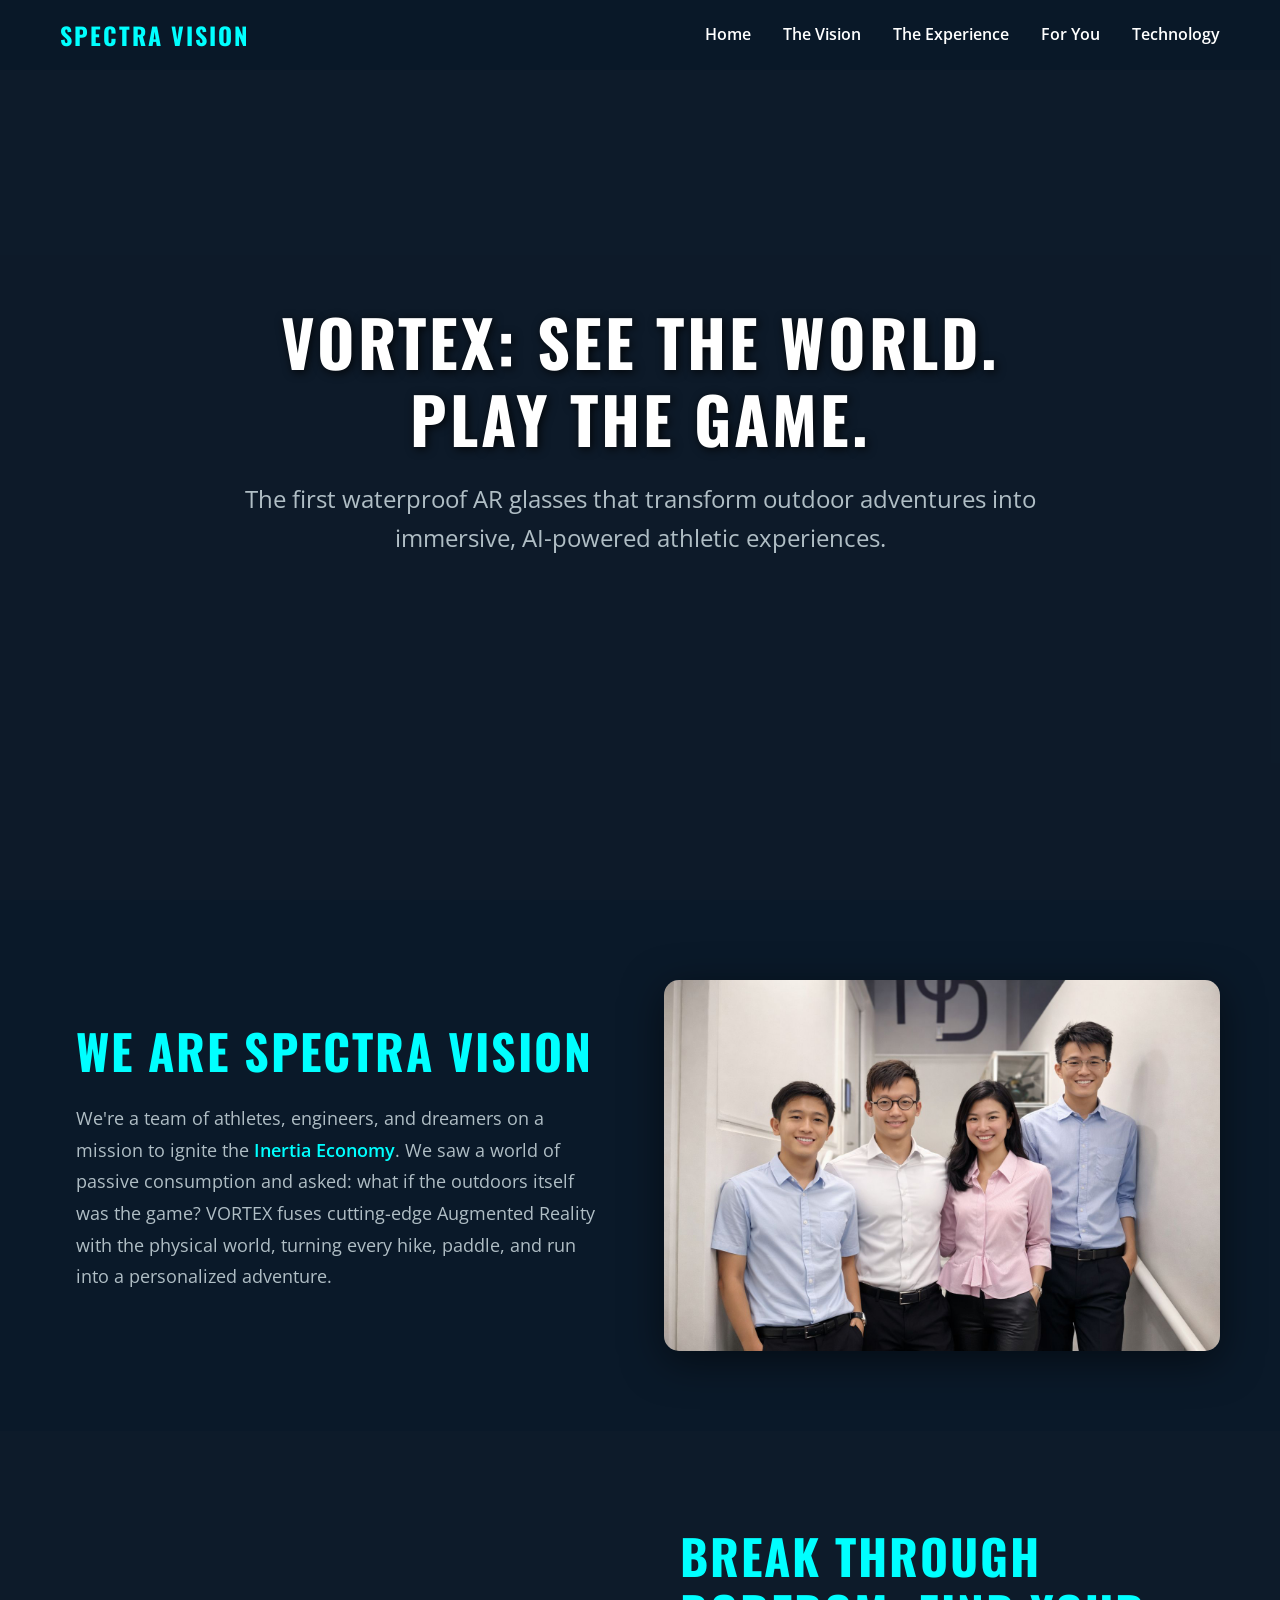
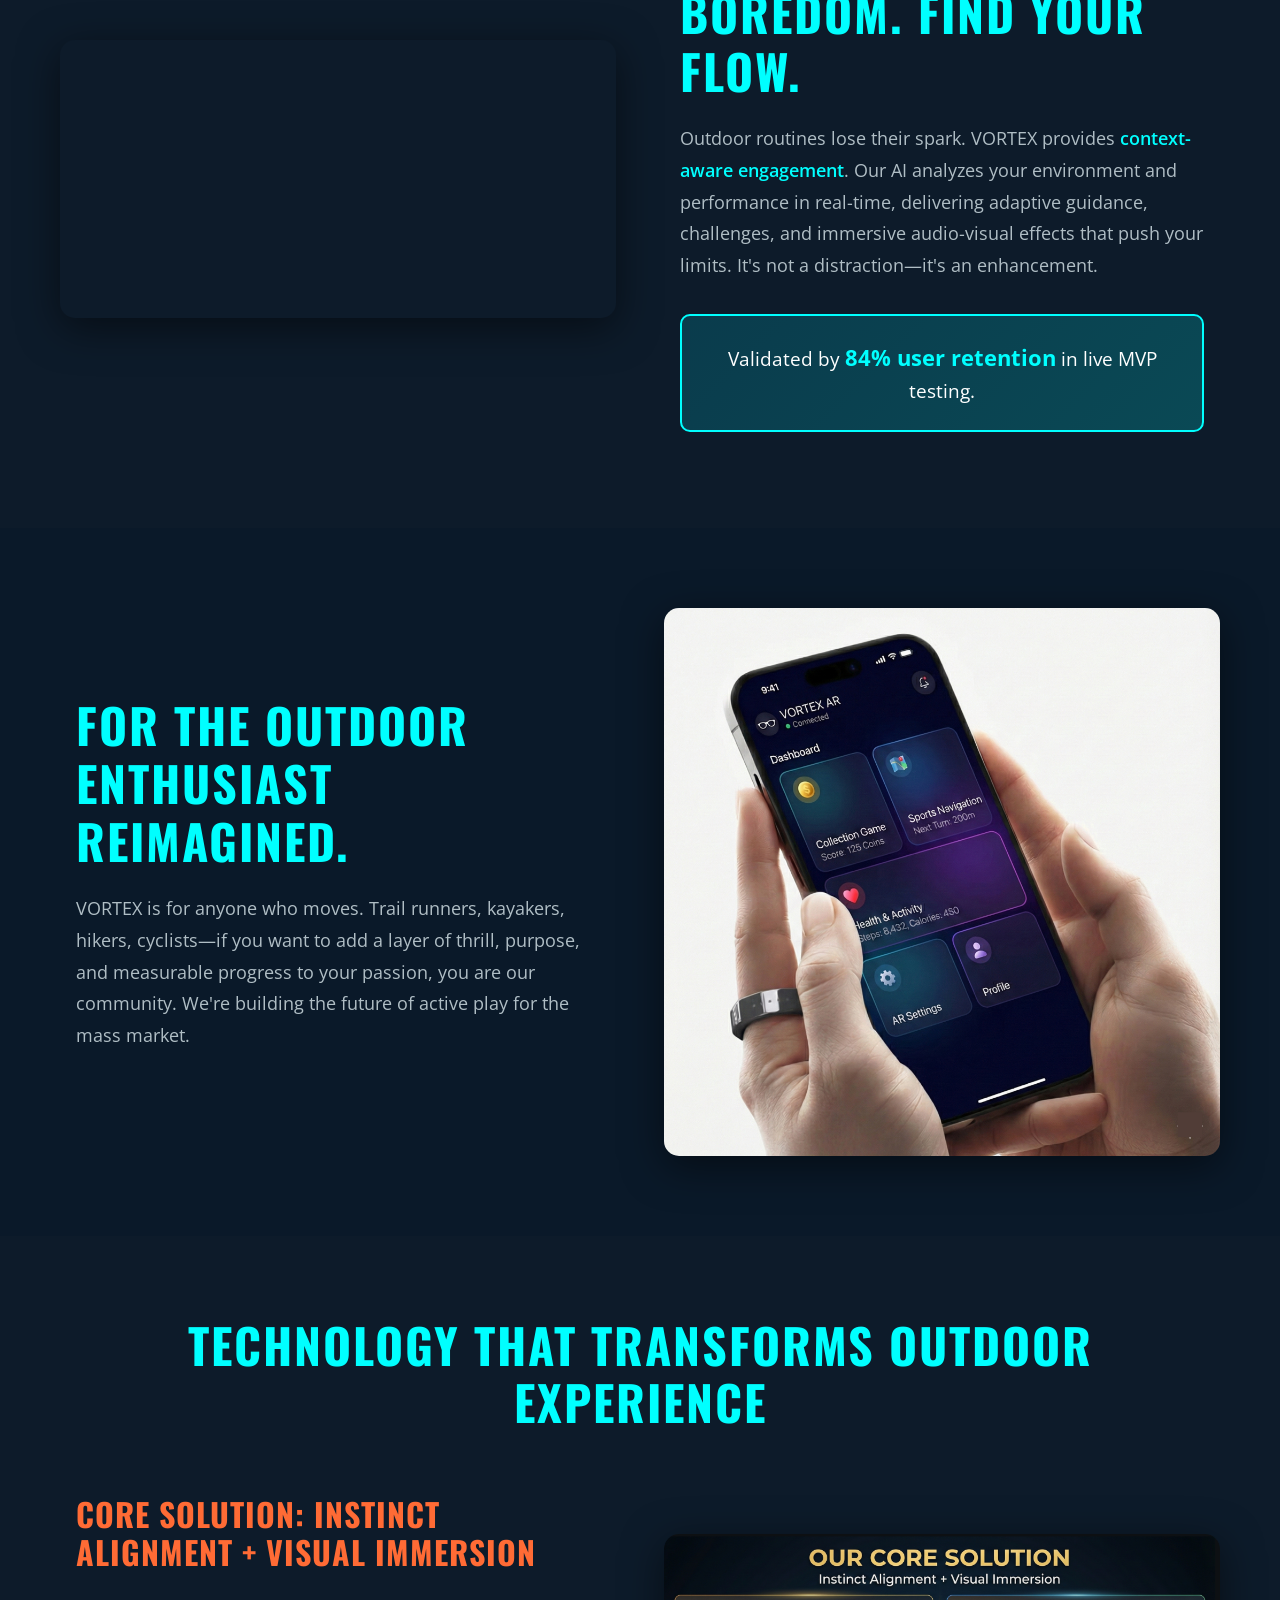
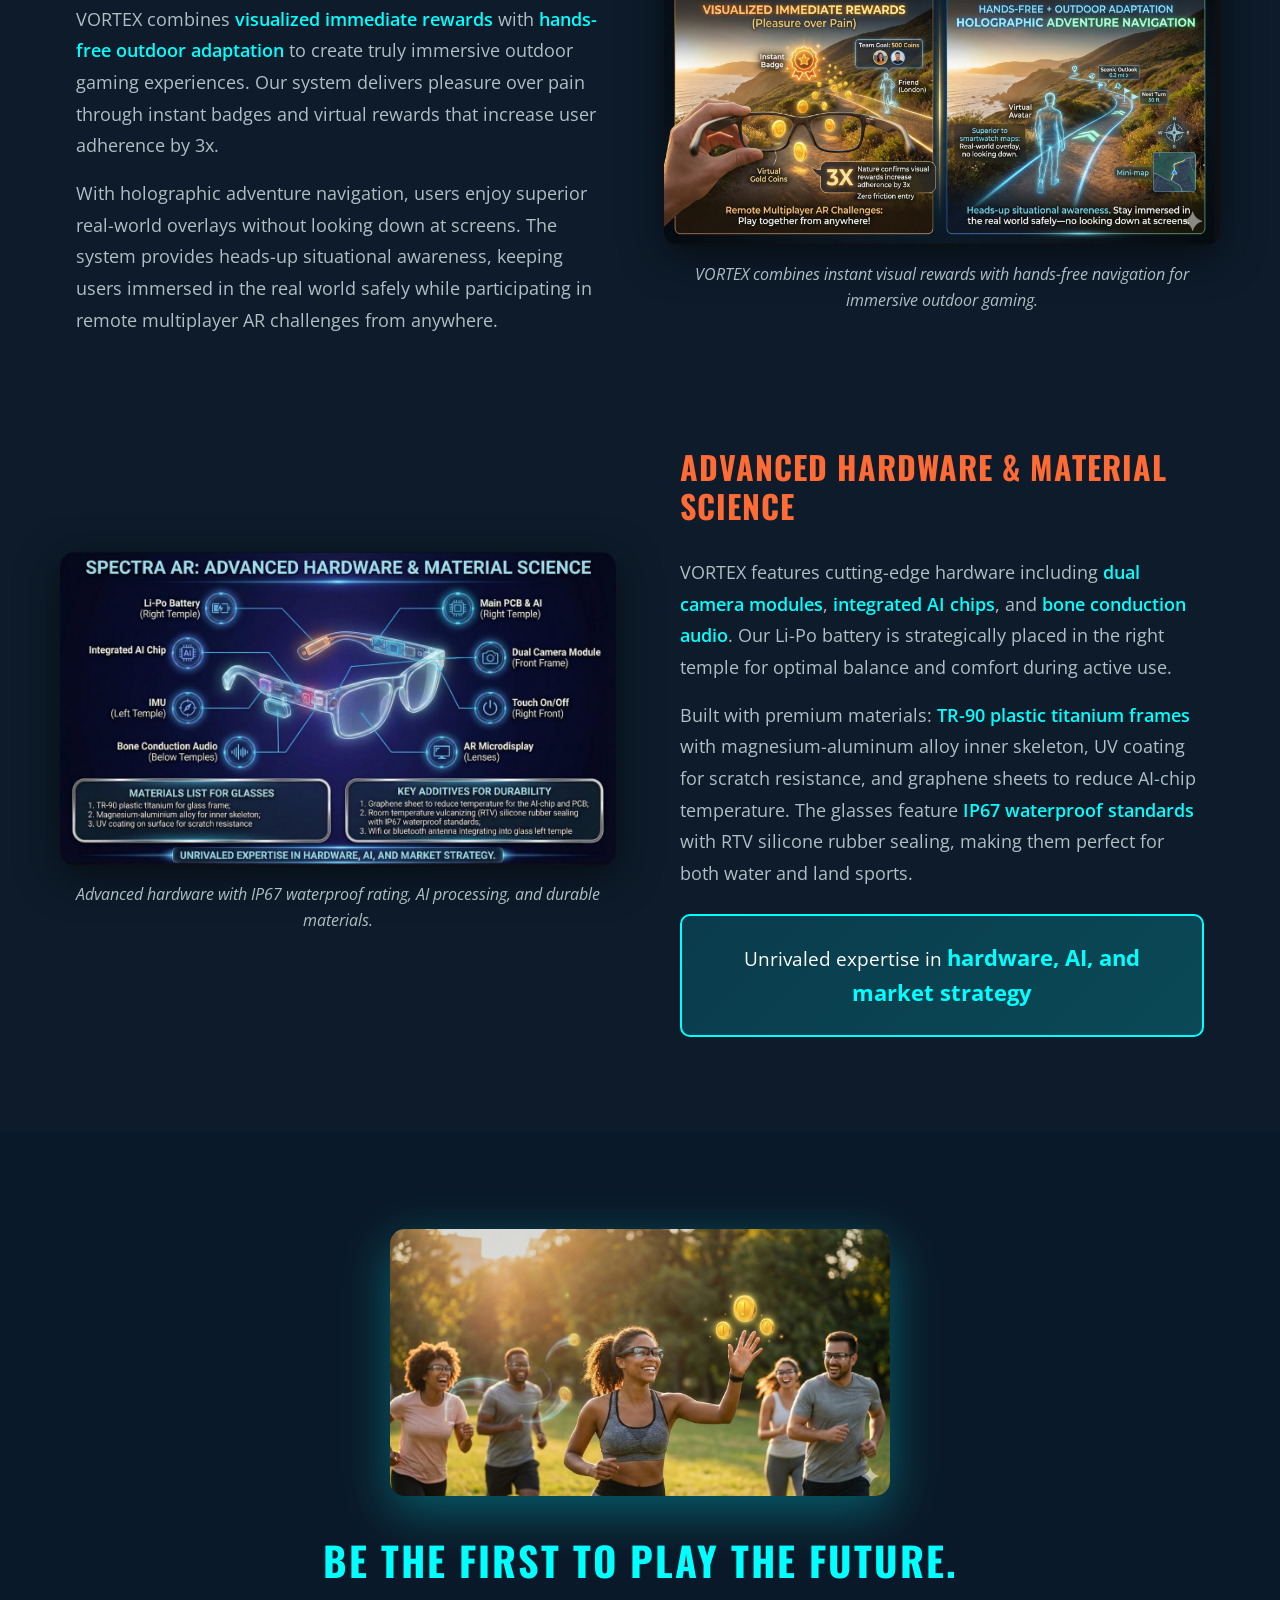
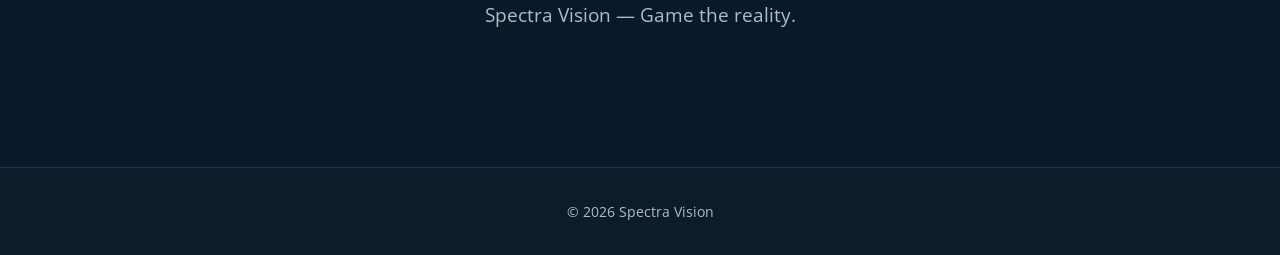
<file: index.html>
<!DOCTYPE html>
<html lang="en">
<head>
    <meta charset="UTF-8">
    <meta name="viewport" content="width=device-width, initial-scale=1.0">
    <meta name="description" content="VORTEX AR Gaming Glasses by Spectra Vision - Waterproof AR glasses that transform outdoor activities into immersive, AI-powered athletic experiences.">
    <title>VORTEX AR Gaming Glasses | Spectra Vision</title>
    
    <!-- Google Fonts -->
    <link rel="preconnect" href="https://fonts.googleapis.com">
    <link rel="preconnect" href="https://fonts.gstatic.com" crossorigin>
    <link href="https://fonts.googleapis.com/css2?family=Oswald:wght@400;600;700&family=Open+Sans:wght@400;600&display=swap" rel="stylesheet">
    
    <!-- FontAwesome -->
    <link rel="stylesheet" href="https://cdnjs.cloudflare.com/ajax/libs/font-awesome/6.4.0/css/all.min.css">
    
    <!-- Stylesheet -->
    <link rel="stylesheet" href="style.css">
</head>
<body>
    <!-- Navigation -->
    <nav class="navbar" id="navbar">
        <div class="nav-container">
            <div class="logo">SPECTRA VISION</div>
            <button class="mobile-menu-toggle" id="mobileMenuToggle" aria-label="Toggle menu">
                <span></span>
                <span></span>
                <span></span>
            </button>
            <ul class="nav-menu" id="navMenu">
                <li><a href="#home" class="nav-link">Home</a></li>
                <li><a href="#vision" class="nav-link">The Vision</a></li>
                <li><a href="#experience" class="nav-link">The Experience</a></li>
                <li><a href="#built-for-you" class="nav-link">For You</a></li>
                <li><a href="#technology" class="nav-link">Technology</a></li>
            </ul>
        </div>
    </nav>

    <!-- Hero Section -->
    <section id="home" class="hero">
        <div class="hero-background">
            <video autoplay loop muted playsinline>
              <source src="InnoX hero.mp4" type="video/mp4">
              Your browser does not support the video tag.
            </video>
            <div class="hero-overlay"></div>
        </div>
        <div class="hero-content">
            <h1 class="hero-headline">VORTEX: See the World. Play the Game.</h1>
            <p class="hero-subheadline">The first waterproof AR glasses that transform outdoor adventures into immersive, AI-powered athletic experiences.</p>
        </div>
    </section>

    <!-- The Vision Section -->
    <section id="vision" class="vision-section">
        <div class="container">
            <div class="two-column-grid">
                <div class="column text-column">
                    <h2 class="section-headline">We Are Spectra Vision</h2>
                    <p class="section-body">We're a team of athletes, engineers, and dreamers on a mission to ignite the <strong>Inertia Economy</strong>. We saw a world of passive consumption and asked: what if the outdoors itself was the game? VORTEX fuses cutting-edge Augmented Reality with the physical world, turning every hike, paddle, and run into a personalized adventure.</p>
                </div>
                <div class="column image-column">
                    <img src="InnoX spectra vision.jpeg" alt="Spectra Vision team" class="rounded-image shadow-image">
                </div>
            </div>
        </div>
    </section>

    <!-- The Experience Section -->
    <section id="experience" class="experience-section">
        <div class="container">
            <div class="two-column-grid reverse-mobile">
                <div class="column image-column">
                    <video autoplay loop muted playsinline>
                      <source src="InnoX runner.mp4" type="video/mp4">
                      Your browser does not support the video tag.
                    </video>
                </div>
                <div class="column text-column">
                    <h2 class="section-headline">Break Through Boredom. Find Your Flow.</h2>
                    <p class="section-body">Outdoor routines lose their spark. VORTEX provides <strong>context-aware engagement</strong>. Our AI analyzes your environment and performance in real-time, delivering adaptive guidance, challenges, and immersive audio-visual effects that push your limits. It's not a distraction—it's an enhancement.</p>
                    <div class="stat-box">
                        <p class="stat-text">Validated by <strong>84% user retention</strong> in live MVP testing.</p>
                    </div>
                </div>
            </div>
        </div>
    </section>

    <!-- Built For You Section -->
    <section id="built-for-you" class="built-for-you-section">
        <div class="container">
            <div class="two-column-grid">
                <div class="column text-column">
                    <h2 class="section-headline">For the Outdoor Enthusiast Reimagined.</h2>
                    <p class="section-body">VORTEX is for anyone who moves. Trail runners, kayakers, hikers, cyclists—if you want to add a layer of thrill, purpose, and measurable progress to your passion, you are our community. We're building the future of active play for the mass market.</p>
                </div>
                <div class="column image-column">
                    <img src="InnoX phone.png" alt="Person using phone." class="rounded-image shadow-image">
                </div>
            </div>
        </div>
    </section>

    <!-- Technology & Solution Section -->
    <section id="technology" class="technology-section">
        <div class="container">
            <h2 class="section-headline center-headline">Technology That Transforms Outdoor Experience</h2>
            
            <!-- Core Solution Section -->
            <div class="two-column-grid">
                <div class="column text-column">
                    <h3 class="subsection-headline">Core Solution: Instinct Alignment + Visual Immersion</h3>
                    <p class="section-body">
                        VORTEX combines <strong>visualized immediate rewards</strong> with <strong>hands-free outdoor adaptation</strong> to create truly immersive outdoor gaming experiences. Our system delivers pleasure over pain through instant badges and virtual rewards that increase user adherence by 3x.
                    </p>
                    <p class="section-body">
                        With holographic adventure navigation, users enjoy superior real-world overlays without looking down at screens. The system provides heads-up situational awareness, keeping users immersed in the real world safely while participating in remote multiplayer AR challenges from anywhere.
                    </p>
                    <!--
                        <div class="stat-box" style="margin-top: 1.5rem;">
                            <p class="stat-text">Nature confirms visual rewards increase <strong>user adherence by 3x</strong></p>
                        </div>
                    -->
                </div>
                <div class="column image-column">
                    <img src="InnoX solution.png" alt="VORTEX Core Solution Diagram" class="rounded-image shadow-image">
                    <p class="chart-caption" style="margin-top: 1rem; text-align: center;">
                        VORTEX combines instant visual rewards with hands-free navigation for immersive outdoor gaming.
                    </p>
                </div>
            </div>

            <!-- Hardware Components Section -->
            <div class="two-column-grid reverse-mobile" style="margin-top: 4rem;">
                <div class="column image-column">
                    <img src="InnoX hardware.jpeg" alt="VORTEX Hardware Components Diagram" class="rounded-image shadow-image">
                    <p class="chart-caption" style="margin-top: 1rem; text-align: center;">
                        Advanced hardware with IP67 waterproof rating, AI processing, and durable materials.
                    </p>
                </div>
                <div class="column text-column">
                    <h3 class="subsection-headline">Advanced Hardware & Material Science</h3>
                    <p class="section-body">
                        VORTEX features cutting-edge hardware including <strong>dual camera modules</strong>, <strong>integrated AI chips</strong>, and <strong>bone conduction audio</strong>. Our Li-Po battery is strategically placed in the right temple for optimal balance and comfort during active use.
                    </p>
                    <p class="section-body">
                        Built with premium materials: <strong>TR-90 plastic titanium frames</strong> with magnesium-aluminum alloy inner skeleton, UV coating for scratch resistance, and graphene sheets to reduce AI-chip temperature. The glasses feature <strong>IP67 waterproof standards</strong> with RTV silicone rubber sealing, making them perfect for both water and land sports.
                    </p>
                    <div class="stat-box" style="margin-top: 1.5rem;">
                        <p class="stat-text">Unrivaled expertise in <strong>hardware, AI, and market strategy</strong></p>
                    </div>
                </div>
            </div>
        </div>
    </section>
    
    <!-- Final CTA Section -->
    <section id="cta-section" class="cta-section">
        <div class="container">
            <div class="cta-content">
                <img src="InnoX thank you.jpeg" alt="VORTEX AR Gaming Glasses product shot" class="cta-product-image">
                <h2 class="cta-headline">Be the First to Play the Future.</h2>
                <p class="cta-subheadline">Spectra Vision — Game the reality.</p>
                <!--
                    <form class="cta-form" id="ctaForm" action="https://formspree.io/f/YOUR_FORM_ID" method="POST">
                        <div class="form-group">
                            <input type="email" id="emailInput" name="email" placeholder="Enter your email address" required aria-label="Email address">
                            <button type="submit" class="btn-submit">Secure My Early Bird Access</button>
                        </div>
                        <div class="form-message" id="formMessage"></div>
                    </form>
                -->
            </div>
        </div>
    </section>

    <!-- Footer -->
    <footer class="footer">
        <div class="container">
            <p class="copyright">&copy; 2026 Spectra Vision</p>
        </div>
    </footer>

    <!-- JavaScript -->
    <script src="script.js"></script>
</body>
</html>
</file>
<file: style.css>
/* ============================================
   CSS Variables for Color Scheme
   ============================================ */
:root {
    --deep-blue: #0a1929;
    --teal: #00bcd4;
    --electric-orange: #ff6b35;
    --electric-cyan: #00ffff;
    --dark-bg: #0d1b2a;
    --dark-overlay: rgba(13, 27, 42, 0.85);
    --text-light: #ffffff;
    --text-gray: #b0bec5;
    --accent-blue: #1976d2;
}

/* ============================================
   Reset & Base Styles
   ============================================ */
* {
    margin: 0;
    padding: 0;
    box-sizing: border-box;
}

html {
    scroll-behavior: smooth;
}

body {
    font-family: 'Open Sans', sans-serif;
    color: var(--text-light);
    background-color: var(--dark-bg);
    line-height: 1.6;
    overflow-x: hidden;
}

h1, h2, h3 {
    font-family: 'Oswald', sans-serif;
    font-weight: 700;
    line-height: 1.2;
}

.container {
    max-width: 1200px;
    margin: 0 auto;
    padding: 0 20px;
}

/* ============================================
   Navigation
   ============================================ */
.navbar {
    position: fixed;
    top: 0;
    left: 0;
    right: 0;
    background-color: rgba(10, 25, 41, 0.95);
    backdrop-filter: blur(10px);
    z-index: 1000;
    padding: 1rem 0;
    transition: all 0.3s ease;
}

.nav-container {
    max-width: 1200px;
    margin: 0 auto;
    padding: 0 20px;
    display: flex;
    justify-content: space-between;
    align-items: center;
}

.logo {
    font-family: 'Oswald', sans-serif;
    font-size: 1.5rem;
    font-weight: 700;
    color: var(--electric-cyan);
    letter-spacing: 2px;
}

.nav-menu {
    display: flex;
    list-style: none;
    gap: 2rem;
    align-items: center;
}

.nav-link {
    color: var(--text-light);
    text-decoration: none;
    font-weight: 600;
    transition: color 0.3s ease;
    position: relative;
}

.nav-link:hover {
    color: var(--electric-cyan);
}

.nav-link.cta-button {
    background: linear-gradient(135deg, var(--electric-orange), var(--electric-cyan));
    padding: 0.5rem 1.5rem;
    border-radius: 25px;
    color: var(--dark-bg);
    font-weight: 700;
}

.nav-link.cta-button:hover {
    transform: translateY(-2px);
    box-shadow: 0 4px 15px rgba(0, 255, 255, 0.4);
}

.mobile-menu-toggle {
    display: none;
    flex-direction: column;
    background: transparent;
    border: none;
    cursor: pointer;
    padding: 0.5rem;
    gap: 4px;
}

.mobile-menu-toggle span {
    width: 25px;
    height: 3px;
    background-color: var(--text-light);
    transition: all 0.3s ease;
    border-radius: 2px;
}

/* ============================================
   Hero Section
   ============================================ */
.hero {
    position: relative;
    height: 100vh;
    min-height: 600px;
    display: flex;
    align-items: center;
    justify-content: center;
    overflow: hidden;
}

.hero-background {
    position: absolute;
    top: 0;
    left: 0;
    width: 100%;
    height: 100%;
    z-index: 1;
}

.hero-gif {
    width: 100%;
    height: 100%;
    object-fit: cover;
}

.hero-overlay {
    position: absolute;
    top: 0;
    left: 0;
    width: 100%;
    height: 100%;
    background: var(--dark-overlay);
    z-index: 2;
}

.hero-content {
    position: relative;
    z-index: 3;
    text-align: center;
    padding: 0 20px;
    max-width: 900px;
}

.hero-headline {
    font-size: 4rem;
    margin-bottom: 1.5rem;
    text-transform: uppercase;
    letter-spacing: 3px;
    color: var(--text-light);
    text-shadow: 2px 2px 10px rgba(0, 0, 0, 0.8);
}

.hero-subheadline {
    font-size: 1.5rem;
    margin-bottom: 2.5rem;
    color: var(--text-gray);
    font-weight: 400;
}

.btn-primary {
    display: inline-block;
    padding: 1rem 2.5rem;
    background: linear-gradient(135deg, var(--electric-orange), var(--electric-cyan));
    color: var(--dark-bg);
    text-decoration: none;
    font-weight: 700;
    font-size: 1.1rem;
    border-radius: 30px;
    text-transform: uppercase;
    letter-spacing: 1px;
    transition: all 0.3s ease;
    box-shadow: 0 4px 20px rgba(255, 107, 53, 0.4);
}

.btn-primary:hover {
    transform: translateY(-3px);
    box-shadow: 0 6px 30px rgba(0, 255, 255, 0.6);
}

/* ============================================
   Video Styles
   ============================================ */
video {
    max-width: 100%;
    height: auto;
    display: block;
}

/* Update Hero Section video specifically */
.hero-background video {
    width: 100%;
    height: 100%;
    object-fit: cover;
}

/* Update Experience Section video */
.experience-section .image-column video {
    width: 100%;
    max-width: 600px; /* Reasonable size */
    height: auto;
    border-radius: 15px;
    box-shadow: 0 10px 40px rgba(0, 0, 0, 0.5);
}

/* Update the image-column to center the video */
.experience-section .image-column {
    display: flex;
    justify-content: center;
    align-items: center;
}

/* ============================================
   Section Styles
   ============================================ */
section {
    padding: 5rem 0;
}

.section-headline {
    font-size: 3rem;
    margin-bottom: 1.5rem;
    color: var(--electric-cyan);
    text-transform: uppercase;
    letter-spacing: 2px;
}

.center-headline {
    text-align: center;
    margin-bottom: 3rem;
}

.section-body {
    font-size: 1.1rem;
    line-height: 1.8;
    color: var(--text-gray);
    margin-bottom: 1rem;
}

.section-body strong {
    color: var(--electric-cyan);
    font-weight: 600;
}

/* Two Column Grid */
.two-column-grid {
    display: grid;
    grid-template-columns: 1fr 1fr;
    gap: 3rem;
    align-items: center;
}

.column {
    width: 100%;
}

.text-column {
    padding: 1rem;
}

.image-column {
    position: relative;
}

.rounded-image {
    width: 100%;
    height: auto;
    border-radius: 15px;
    display: block;
}

.shadow-image {
    box-shadow: 0 10px 40px rgba(0, 0, 0, 0.5);
}

/* ============================================
   Vision Section
   ============================================ */
.vision-section {
    background-color: var(--deep-blue);
}

/* ============================================
   Experience Section
   ============================================ */
.experience-section {
    background-color: var(--dark-bg);
}

.ar-overlay-container {
    position: relative;
}

.ar-target-overlay {
    position: absolute;
    top: 50%;
    left: 50%;
    transform: translate(-50%, -50%);
    width: 80px;
    height: 80px;
    pointer-events: none;
}

.target-icon {
    width: 100%;
    height: 100%;
    border: 3px solid rgba(0, 255, 255, 0.6);
    border-radius: 50%;
    position: relative;
}

.target-icon::before,
.target-icon::after {
    content: '';
    position: absolute;
    background-color: rgba(0, 255, 255, 0.6);
}

.target-icon::before {
    width: 3px;
    height: 60%;
    top: 20%;
    left: 50%;
    transform: translateX(-50%);
}

.target-icon::after {
    width: 60%;
    height: 3px;
    top: 50%;
    left: 20%;
    transform: translateY(-50%);
}

.stat-box {
    background: linear-gradient(135deg, rgba(0, 188, 212, 0.2), rgba(0, 255, 255, 0.2));
    border: 2px solid var(--electric-cyan);
    border-radius: 10px;
    padding: 1.5rem;
    margin-top: 2rem;
}

.stat-text {
    font-size: 1.2rem;
    color: var(--text-light);
    text-align: center;
    margin: 0;
}

.stat-text strong {
    color: var(--electric-cyan);
    font-size: 1.4rem;
}

/* ============================================
   Built For You Section
   ============================================ */
.built-for-you-section {
    background-color: var(--deep-blue);
}

.path-overlay-container {
    position: relative;
}

.path-overlay {
    position: absolute;
    top: 0;
    left: 0;
    width: 100%;
    height: 100%;
    pointer-events: none;
    opacity: 0.7;
}

.path-graphic {
    width: 100%;
    height: 100%;
}

/* ============================================
   Market Potential Section
   ============================================ */
.potential-section {
    background-color: var(--dark-bg);
}

.subsection-headline {
    font-size: 2rem;
    color: var(--electric-orange);
    margin-bottom: 2rem;
    text-transform: uppercase;
    letter-spacing: 1px;
}

.chart-container {
    margin: 2rem 0;
    padding: 2rem;
    background-color: rgba(10, 25, 41, 0.6);
    border-radius: 10px;
}

.chart-image {
    width: 100%;
    height: auto;
    display: block;
    border-radius: 5px;
    box-shadow: 0 4px 15px rgba(0, 0, 0, 0.3);
}

/* Circles Chart (TAM/SAM/SOM) */
.circles-chart {
    position: relative;
    width: 100%;
    max-width: 400px;
    height: 400px;
    margin: 2rem auto;
    display: flex;
    align-items: center;
    justify-content: center;
    background-color: rgba(0, 0, 0, 0.3);
    border-radius: 10px;
    padding: 2rem;
}

.circle {
    position: absolute;
    border-radius: 50%;
    display: flex;
    flex-direction: column;
    align-items: center;
    justify-content: center;
    border: none;
    box-shadow: none;
}

/* TAM Circle - Darkest blue-grey (outermost) */
.tam-circle {
    width: 100%;
    height: 100%;
    background-color: #2a3a4a;
    z-index: 1;
}

/* SAM Circle - Medium blue-grey (middle) */
.sam-circle {
    width: 55%;
    height: 55%;
    background-color: #3a4a5a;
    z-index: 2;
}

/* SOM Circle - Lightest blue-grey (innermost) */
.som-circle {
    width: 27.5%;
    height: 27.5%;
    background-color: #4a5a6a;
    z-index: 3;
}

.circle-label {
    font-family: 'Open Sans', sans-serif;
    font-size: 2.5rem;
    font-weight: 700;
    color: var(--text-light);
    text-transform: uppercase;
    letter-spacing: 1px;
    text-shadow: none;
    margin-bottom: 0.3rem;
    line-height: 1;
}

.circle-value {
    font-family: 'Open Sans', sans-serif;
    font-size: 1rem;
    color: var(--text-light);
    font-weight: 400;
    text-shadow: none;
    line-height: 1;
}

.sam-circle .circle-label {
    font-size: 2rem;
}

.sam-circle .circle-value {
    font-size: 0.9rem;
}

.som-circle .circle-label {
    font-size: 1.5rem;
}

.som-circle .circle-value {
    font-size: 0.8rem;
}

/* Financial Chart Wrapper */
.financial-chart-wrapper {
    background-color: rgba(255, 255, 255, 0.05);
    border: 1px solid rgba(255, 255, 255, 0.2);
    border-radius: 5px;
    padding: 1.5rem;
}

.chart-title {
    font-family: 'Oswald', sans-serif;
    font-size: 1.3rem;
    font-weight: 700;
    color: var(--text-light);
    text-align: center;
    margin-bottom: 1.5rem;
}

/* Vertical Bar Chart (Financials) */
.bar-chart-vertical {
    display: flex;
    gap: 1rem;
    align-items: flex-end;
    min-height: 350px;
    position: relative;
    padding-left: 3rem;
    padding-bottom: 2rem;
}

.chart-y-axis {
    display: flex;
    flex-direction: column;
    align-items: center;
    position: relative;
    height: 350px;
}

.y-axis-label {
    font-family: 'Open Sans', sans-serif;
    font-size: 0.9rem;
    font-weight: 600;
    color: var(--text-light);
    writing-mode: vertical-rl;
    text-orientation: mixed;
    transform: rotate(180deg);
    position: absolute;
    left: -2.5rem;
    top: 50%;
    transform: translateY(-50%) rotate(180deg);
    white-space: nowrap;
}

.y-labels {
    display: flex;
    flex-direction: column;
    justify-content: space-between;
    height: 100%;
    padding-bottom: 20px;
}

.y-label {
    font-family: 'Open Sans', sans-serif;
    font-size: 0.85rem;
    color: var(--text-light);
    font-weight: 400;
    text-align: right;
    width: 2rem;
}

.chart-bars-container {
    flex: 1;
    position: relative;
    height: 350px;
    display: flex;
    align-items: center;
    justify-content: center;
    background: linear-gradient(to bottom, 
        rgba(255, 182, 193, 0.3) 0%, 
        rgba(255, 182, 193, 0.3) 81.34%, 
        rgba(144, 238, 144, 0.2) 81.34%, 
        rgba(144, 238, 144, 0.2) 100%);
    border: 1px solid rgba(0, 0, 0, 0.3);
    border-radius: 0;
}

.break-even-line {
    position: absolute;
    left: 0;
    right: 0;
    top: 81.34%;
    height: 1px;
    background-color: rgba(0, 0, 0, 0.5);
    z-index: 1;
}

.chart-grid-lines {
    position: absolute;
    top: 0;
    left: 0;
    right: 0;
    bottom: 0;
    z-index: 0;
}

.grid-line {
    position: absolute;
    left: 0;
    right: 0;
    height: 1px;
    border-top: 1px dashed rgba(128, 128, 128, 0.4);
}

.grid-line:nth-child(1) { top: 0%; }
.grid-line:nth-child(2) { top: 16.27%; }
.grid-line:nth-child(3) { top: 32.54%; }
.grid-line:nth-child(4) { top: 48.81%; }
.grid-line:nth-child(5) { top: 65.08%; }
.grid-line:nth-child(6) { top: 81.34%; }

.break-even-indicator {
    position: absolute;
    left: calc(33.33% + 8.33%);
    top: 70%;
    z-index: 10;
    display: flex;
    flex-direction: column;
    align-items: center;
}

.break-even-box {
    background-color: white;
    border: 1px solid rgba(0, 0, 0, 0.8);
    border-radius: 3px;
    padding: 0.3rem 0.6rem;
    font-family: 'Open Sans', sans-serif;
    font-size: 0.75rem;
    font-weight: 600;
    color: rgba(0, 0, 0, 0.9);
    white-space: nowrap;
    margin-bottom: 0.3rem;
}

.break-even-arrow {
    width: 1px;
    height: 30px;
    background-color: rgba(128, 128, 128, 0.6);
    position: relative;
}

.break-even-arrow::after {
    content: '';
    position: absolute;
    bottom: -5px;
    left: 50%;
    transform: translateX(-50%);
    width: 0;
    height: 0;
    border-left: 5px solid transparent;
    border-right: 5px solid transparent;
    border-top: 5px solid rgba(128, 128, 128, 0.6);
}

.vertical-bars {
    display: flex;
    gap: 1.2rem;
    align-items: flex-end;
    width: 100%;
    height: 100%;
    position: relative;
    z-index: 2;
    padding: 0 1rem;
}

.vertical-bar-item {
    flex: 1;
    display: flex;
    flex-direction: column;
    align-items: center;
    gap: 0.3rem;
    height: 100%;
    position: relative;
}

.vertical-bar-wrapper {
    position: absolute;
    bottom: 0;
    left: 0;
    right: 0;
    height: 100%;
    display: flex;
    flex-direction: column;
    justify-content: flex-end;
    align-items: center;
}

.vertical-bar {
    width: 100%;
    display: flex;
    align-items: center;
    justify-content: center;
    position: absolute;
    transition: height 0.5s ease;
    min-height: 15px;
    border: 1px solid rgba(0, 0, 0, 0.8);
    box-shadow: none;
}

/* Negative bars extend downward from break-even line */
.bar-negative,
.bar-negative-orange {
    bottom: 81.34%;
    border-radius: 0;
    align-items: center;
    padding: 0;
}

/* Positive bars extend upward from break-even line */
.bar-positive {
    bottom: 81.34%;
    border-radius: 0;
    align-items: center;
    padding: 0;
}

.bar-negative {
    background-color: #f44336;
}

.bar-negative-orange {
    background-color: #ff9800;
}

.bar-positive {
    background-color: #4caf50;
}

.bar-value {
    font-family: 'Open Sans', sans-serif;
    font-weight: 600;
    font-size: 0.75rem;
    position: absolute;
    white-space: nowrap;
}

.bar-negative .bar-value {
    color: white;
    position: absolute;
    top: 50%;
    left: 50%;
    transform: translate(-50%, -50%);
}

.bar-negative-orange .bar-value {
    color: rgba(0, 0, 0, 0.9);
    bottom: -20px;
    left: 50%;
    transform: translateX(-50%);
}

.bar-positive .bar-value {
    color: rgba(0, 0, 0, 0.9);
    top: -20px;
    left: 50%;
    transform: translateX(-50%);
}

.bar-year {
    font-family: 'Open Sans', sans-serif;
    font-size: 0.85rem;
    color: var(--text-light);
    font-weight: 400;
    text-align: center;
    margin-top: 0.3rem;
}

.chart-x-axis-label {
    font-family: 'Open Sans', sans-serif;
    font-size: 0.9rem;
    font-weight: 600;
    color: var(--text-light);
    text-align: center;
    margin-top: 0.5rem;
    padding-left: 3rem;
}

.chart-caption {
    margin-top: 1.5rem;
    font-size: 1rem;
    color: var(--text-gray);
    font-style: italic;
    text-align: center;
}

/* ============================================
   CTA Section
   ============================================ */
.cta-section {
    background-color: var(--deep-blue);
    padding: 6rem 0;
}

.cta-content {
    text-align: center;
    max-width: 700px;
    margin: 0 auto;
}

.cta-product-image {
    width: 100%;
    max-width: 500px;
    height: auto;
    border-radius: 15px;
    margin-bottom: 2rem;
    box-shadow: 0 15px 50px rgba(0, 255, 255, 0.3);
}

.cta-headline {
    font-size: 2.5rem;
    margin-bottom: 1rem;
    color: var(--electric-cyan);
    text-transform: uppercase;
    letter-spacing: 2px;
}

.cta-subheadline {
    font-size: 1.2rem;
    color: var(--text-gray);
    margin-bottom: 2.5rem;
}

.cta-form {
    max-width: 500px;
    margin: 0 auto;
}

.form-group {
    display: flex;
    gap: 1rem;
    margin-bottom: 1rem;
}

#emailInput {
    flex: 1;
    padding: 1rem 1.5rem;
    background-color: rgba(255, 255, 255, 0.1);
    border: 2px solid var(--electric-cyan);
    border-radius: 30px;
    color: var(--text-light);
    font-size: 1rem;
    outline: none;
    transition: all 0.3s ease;
}

#emailInput:focus {
    background-color: rgba(255, 255, 255, 0.15);
    border-color: var(--electric-orange);
    box-shadow: 0 0 15px rgba(0, 255, 255, 0.3);
}

#emailInput::placeholder {
    color: var(--text-gray);
}

.btn-submit {
    padding: 1rem 2rem;
    background: linear-gradient(135deg, var(--electric-orange), var(--electric-cyan));
    color: var(--dark-bg);
    border: none;
    border-radius: 30px;
    font-weight: 700;
    font-size: 1rem;
    cursor: pointer;
    text-transform: uppercase;
    letter-spacing: 1px;
    transition: all 0.3s ease;
    white-space: nowrap;
}

.btn-submit:hover {
    transform: translateY(-2px);
    box-shadow: 0 6px 25px rgba(255, 107, 53, 0.5);
}

.form-message {
    margin-top: 1rem;
    padding: 1rem;
    border-radius: 5px;
    font-weight: 600;
    display: none;
}

.form-message.success {
    background-color: rgba(76, 175, 80, 0.2);
    border: 2px solid #4caf50;
    color: #4caf50;
    display: block;
}

.form-message.error {
    background-color: rgba(244, 67, 54, 0.2);
    border: 2px solid #f44336;
    color: #f44336;
    display: block;
}

/* ============================================
   Footer
   ============================================ */
.footer {
    background-color: var(--dark-bg);
    padding: 2rem 0;
    border-top: 1px solid rgba(255, 255, 255, 0.1);
}

.footer .container {
    display: flex;
    justify-content: center;
    align-items: center;
}

.copyright {
    color: var(--text-gray);
    font-size: 0.9rem;
    text-align: center;
}

/* ============================================
   Responsive Design
   ============================================ */
@media (max-width: 768px) {
    /* Navigation */
    .mobile-menu-toggle {
        display: flex;
    }

    .nav-menu {
        position: fixed;
        left: -100%;
        top: 70px;
        flex-direction: column;
        background-color: rgba(10, 25, 41, 0.98);
        width: 100%;
        text-align: center;
        transition: left 0.3s ease;
        padding: 2rem 0;
        gap: 1.5rem;
    }

    .nav-menu.active {
        left: 0;
    }

    .nav-link.cta-button {
        margin-top: 1rem;
    }

    /* Hero */
    .hero-headline {
        font-size: 2.5rem;
        letter-spacing: 2px;
    }

    .hero-subheadline {
        font-size: 1.2rem;
    }

    /* Sections */
    .section-headline {
        font-size: 2rem;
    }

    .two-column-grid {
        grid-template-columns: 1fr;
        gap: 2rem;
    }

    .reverse-mobile {
        display: flex;
        flex-direction: column-reverse;
    }

    /* Charts */
    .circles-chart {
        max-width: 300px;
        height: 300px;
        padding: 1.5rem;
    }

    .circle-label {
        font-size: 2rem;
    }

    .circle-value {
        font-size: 0.9rem;
    }

    .sam-circle .circle-label {
        font-size: 1.5rem;
    }

    .sam-circle .circle-value {
        font-size: 0.8rem;
    }

    .som-circle .circle-label {
        font-size: 1.2rem;
    }

    .som-circle .circle-value {
        font-size: 0.7rem;
    }

    .chart-title {
        font-size: 1.1rem;
    }

    .bar-chart-vertical {
        flex-direction: column;
        min-height: auto;
        padding-left: 2.5rem;
        padding-bottom: 1.5rem;
    }

    .chart-y-axis {
        display: none;
    }

    .y-axis-label {
        display: none;
    }

    .chart-bars-container {
        height: 280px;
    }

    .break-even-line {
        top: 81.34%;
    }

    .grid-line:nth-child(6) {
        top: 81.34%;
    }

    .bar-negative,
    .bar-negative-orange,
    .bar-positive {
        bottom: 81.34%;
    }

    .break-even-indicator {
        top: 70%;
    }

    .chart-x-axis-label {
        padding-left: 2.5rem;
    }

    .bar-value {
        font-size: 0.75rem;
    }

    .bar-year {
        font-size: 0.75rem;
    }

    /* CTA Form */
    .form-group {
        flex-direction: column;
    }

    .btn-submit {
        width: 100%;
    }

    /* Footer */
    .footer .container {
        text-align: center;
    }
}

@media (max-width: 480px) {
    .hero-headline {
        font-size: 2rem;
    }

    .hero-subheadline {
        font-size: 1rem;
    }

    .section-headline {
        font-size: 1.75rem;
    }

    .subsection-headline {
        font-size: 1.5rem;
    }

    .cta-headline {
        font-size: 2rem;
    }
}
</file>
